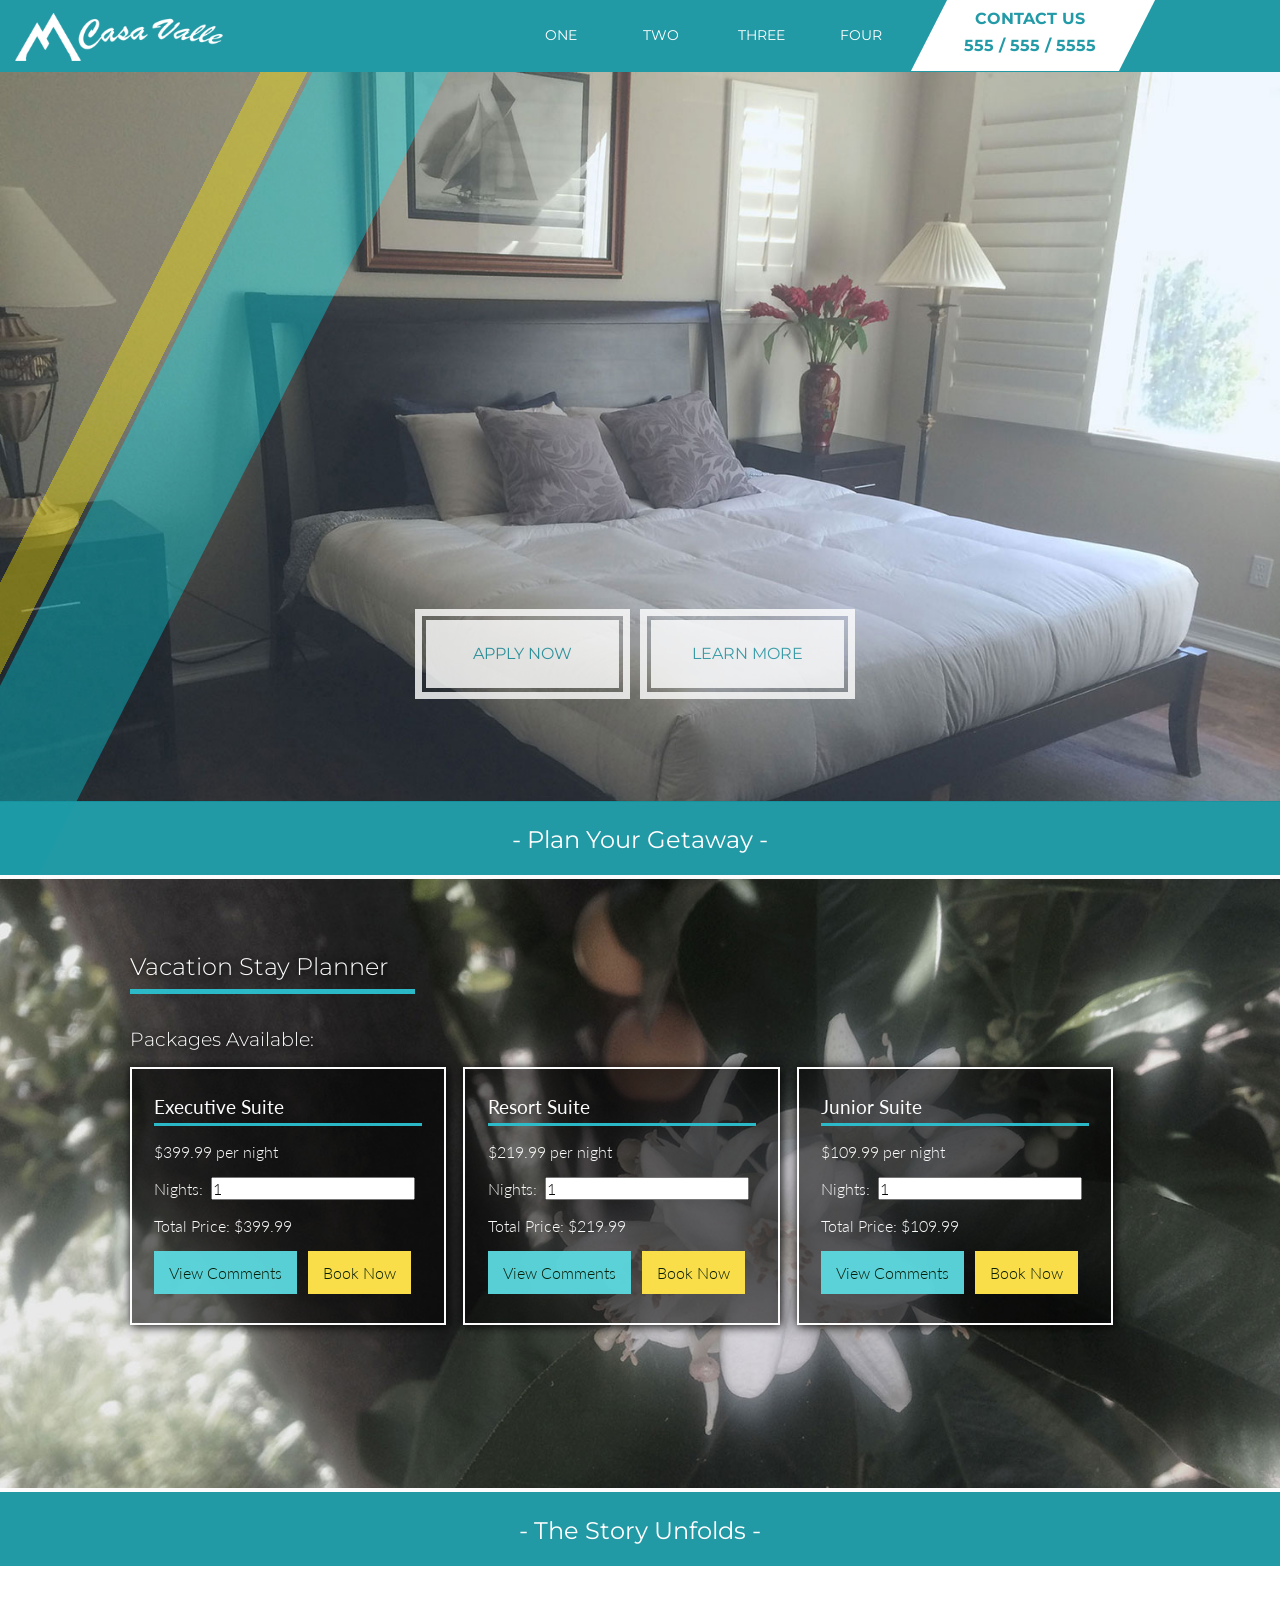
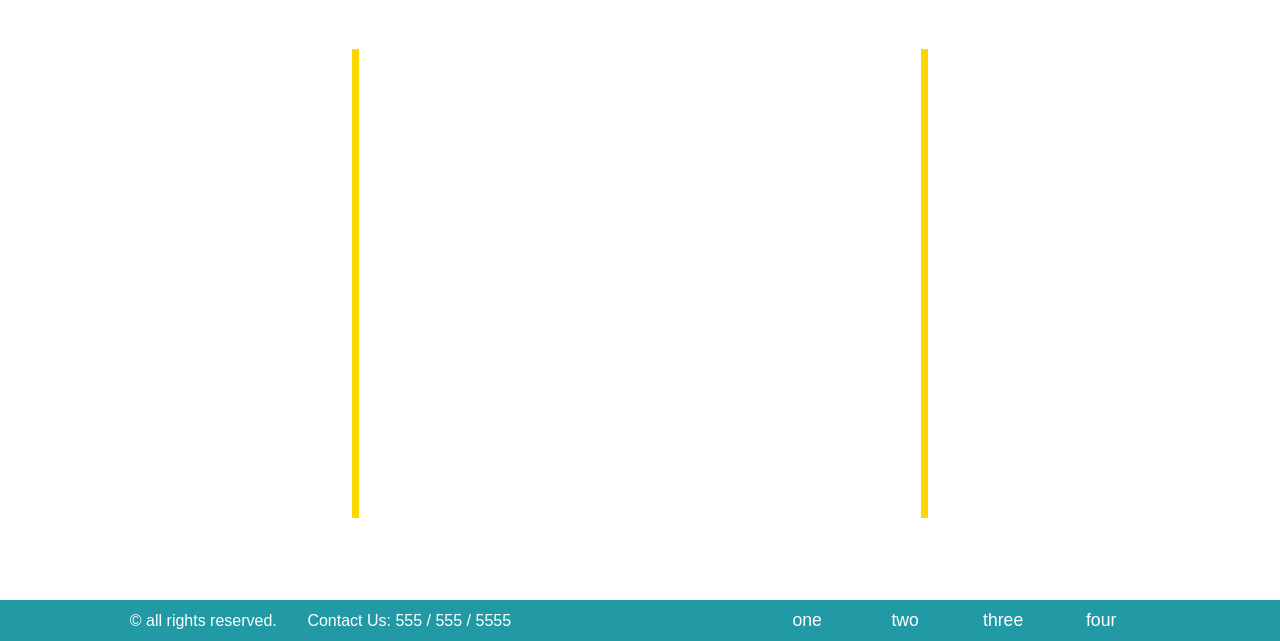
<file: index.html>
<!DOCTYPE html>
<html lang="en">

<head>
  <meta charset="UTF-8">
  <title>Casa Valle</title>
  <meta name="viewport" content="width=device-width, initial-scale=1.0">
  <link rel="stylesheet" href="css/main.css">
  
  <noscript>
    <style>
    body.hidden {
      display: block;
    }
    </style>
  </noscript>
  
  <link href='https://fonts.googleapis.com/css?family=Montserrat:400,700' rel='stylesheet' type='text/css'>
  <link href='https://fonts.googleapis.com/css?family=Lato:400,300,100' rel='stylesheet' type='text/css'>
</head>

<body class="hidden">
  <!--BEGIN HEADER SECTION-->
  <header class="bg-aqua">
    <div class="logo-container">
      <img src="img/logo.png" alt="" class="logo-img">
    </div>
    <div class="section-wrap">
      <div class="float-right header-content">
        <nav class="header-nav float-left">
          <ul class="header-nav-ul">
            <li class="header-nav-li float-left"><a href="#" class="header-nav-a text-white">one</a></li>
            <li class="header-nav-li float-left"><a href="#" class="header-nav-a text-white">two</a></li>
            <li class="header-nav-li float-left"><a href="#" class="header-nav-a text-white">three</a></li>
            <li class="header-nav-li float-left"><a href="#" class="header-nav-a text-white">four</a></li>
          </ul>
        </nav>
        <div class="contact-container float-left">
          <a class="contact-a contact-apply-now text-aqua font-heavy" href="#">contact us</a>
          <a class="contact-a contact-phone-number text-aqua font-heavy" href="tel:555-555-5555">555 / 555 / 5555</a>
          <div class="contact-background-skewed bg-white"></div>
        </div>
      </div>
    </div>
  </header>
  <div class="slideshow-container">
    <div class="main-overlay-container">
      <img class="main-overlay-img" src="img/main-overlay2.png" alt="">
    </div>
    <div class="center-button-container">
      <a class="center-button-a" href="#">
        <div class="center-button-outer">
          <div class="center-button-inner bg-white text-aqua">apply now</div>
        </div>
      </a>
      <a class="center-button-a" href="#">
        <div class="center-button-outer">
          <div class="center-button-inner bg-white text-aqua">learn more</div>
        </div>
      </a>
    </div>
    <!--SLIDESHOW IMAGES-->
    <img class="slideshow-img" src="img/bedroom.jpg" alt="">
    <img class="slideshow-img" src="img/flowers-mist.jpg" alt="">
  </div>
  <div class="divider divider1 bg-aqua">
    <h2 class="divider-h3 text-white font-medium">- Plan Your Getaway -</h2>
  </div>
  <!--END HEADER SECTION-->
  <!--BEGIN PLANNER SECTION-->
  <div class="vacation-section">
    <div class="section-wrap">
      <h2 class="vacation-header-h2">Vacation Stay Planner</h2>
      <h3 class="vacation-header-h3">Packages Available: </h3>
      <div class="vacation-container" data-price="399.99">
        <div class="vacation-dashboard">
          <h3 class="vacation-h3">Executive Suite</h3>
          <p class="vacation-p">$399.99 per night</p>
          <p class="vacation-p">Nights:&nbsp;
            <input type="number" class="num-of-nights" value="1" size="7" />
          </p>
          <p class="vacation-p total-price">Total Price: $<span class="total">399.99</span></p>
          <button class="vacation-buttons vacation-view-comments">View Comments</button>
          <button class="vacation-buttons vacation-book-now">Book Now</button>
        </div>
        <div class="comments" data-package="executive">
          <p class="comments-p">"The views from these room are breathtaking!"</p>
        </div>
      </div>
      <div class="vacation-container" data-price="219.99">
        <div class="vacation-dashboard">
          <h3 class="vacation-h3">Resort Suite</h3>
          <p class="vacation-p">$219.99 per night</p>
          <p class="vacation-p">Nights:&nbsp;
            <input type="number" class="num-of-nights" value="1" size="7" />
          </p>
          <p class="vacation-p total-price">Total Price: $<span class="total">219.99</span></p>
          <button class="vacation-buttons vacation-view-comments">View Comments</button>
          <button class="vacation-buttons vacation-book-now">Book Now</button>
        </div>
        <div class="comments" data-package="resort">
          <p class="comments-p">"The service was impeccable!"</p>
        </div>
      </div>
      <div class="vacation-container" data-price="109.99">
        <div class="vacation-dashboard">
          <h3 class="vacation-h3">Junior Suite</h3>
          <p class="vacation-p">$109.99 per night</p>
          <p class="vacation-p">Nights:&nbsp;
            <input type="number" class="num-of-nights" value="1" size="7" />
          </p>
          <p class="vacation-p total-price">Total Price: $<span class="total">109.99</span></p>
          <button class="vacation-buttons vacation-view-comments">View Comments</button>
          <button class="vacation-buttons vacation-book-now">Book Now</button>
        </div>
        <div class="comments" data-package="junior">
          <p class="comments-p">"We are coming back here next year!"</p>
        </div>
      </div>
      <div class="clear-both"></div>
    </div>
    <div class="clear-both"></div>
  </div>
  <!--END PLANNER SECTION-->
  <div class="divider divider2 bg-aqua">
    <h2 class="divider-h3 text-white font-medium">- The Story Unfolds -</h2>
  </div>
  <div class="effect-marker"></div>
  <!--BEGIN SECTION STORY-->
  <div class="section-story bg-white">
    <div class="section-wrap">
      <div class="section-story-border-wrap">
        <div class="section-story-col first col-6">
          <p class="section-story-col-p first text-dark-blue">Alteration literature to or an sympathize mr imprudence. Of is ferrars subject as enjoyed or tedious cottage. Procuring as in resembled by in agreeable. Next long no gave mr eyes.</p>
          <p class="section-story-col-p second text-dark-blue">Admiration advantages no he celebrated so pianoforte unreserved. Not its herself forming charmed amiable.</p>
        </div>
        <div class="section-story-col second col-6">
          <p class="section-story-col-p first text-dark-blue">Remainder recommend engrossed who eat she defective applauded departure joy. Get dissimilar not introduced day her apartments. Fully as taste he mr do smile abode every.</p>
          <p class="section-story-col-p text-dark-blue">Luckily offered article led lasting country minutes night splendid.</p>
        </div>
        <div class="clear-both"></div>
      </div>
    </div>
  </div>
  <!--END SECTION STORY-->
  <footer class="bg-aqua text-white font-light">
    <div class="section-wrap">
      <p class="footer-copy float-left">&copy; all rights reserved.</p>
      <p class="footer-contact float-left">contact us: <a class="footer-contact-a text-white" href="tel:555-555-5555">555 / 555 / 5555</a></p>
      <ul class="footer-nav-ul float-right">
        <li class="footer-nav-li float-left"><a href="#" class="footer-nav-a text-white">one</a></li>
        <li class="footer-nav-li float-left"><a href="#" class="footer-nav-a text-white">two</a></li>
        <li class="footer-nav-li float-left"><a href="#" class="footer-nav-a text-white">three</a></li>
        <li class="footer-nav-li float-left"><a href="#" class="footer-nav-a text-white">four</a></li>
      </ul>
      <p class="footer-copy-mobile">&copy; Copyright, all rights reserved.</p>
    </div>
  </footer>
  <script src="js/jquery-1.11.3.js"></script>
  <script src="js/jquery.visible.js"></script>
  <script src="js/main.js"></script>
</body>

</html>
</file>
<file: css/main.css>
/***********************
Project Name: Site Build 12182015
Author: Michael Solorio
Contact: msolorio.wd@gmail.com
***********************/


/***********************
NORMALIZE.CSS
***********************/


/*! normalize.css v3.0.2 | MIT License | git.io/normalize */

img,
legend {
    border: 0
}

legend,
td,
th {
    padding: 0
}

html {
    font-family: sans-serif;
    -ms-text-size-adjust: 100%;
    -webkit-text-size-adjust: 100%
}

body {
    margin: 0
}

article,
aside,
details,
figcaption,
figure,
footer,
header,
hgroup,
main,
menu,
nav,
section,
summary {
    display: block
}

audio,
canvas,
progress,
video {
    display: inline-block;
    vertical-align: baseline
}

audio:not([controls]) {
    display: none;
    height: 0
}

[hidden],
template {
    display: none
}

a {
    background-color: transparent
}

a:active,
a:hover {
    outline: 0
}

abbr[title] {
    border-bottom: 1px dotted
}

b,
optgroup,
strong {
    font-weight: 700
}

dfn {
    font-style: italic
}

h1 {
    font-size: 2em;
    margin: .67em 0
}

mark {
    background: #ff0;
    color: #000
}

small {
    font-size: 80%
}

sub,
sup {
    font-size: 75%;
    line-height: 0;
    position: relative;
    vertical-align: baseline
}

sup {
    top: -.5em
}

sub {
    bottom: -.25em
}

svg:not(:root) {
    overflow: hidden
}

figure {
    margin: 1em 40px
}

hr {
    -moz-box-sizing: content-box;
    box-sizing: content-box;
    height: 0
}

pre,
textarea {
    overflow: auto
}

code,
kbd,
pre,
samp {
    font-family: monospace, monospace;
    font-size: 1em
}

button,
input,
optgroup,
select,
textarea {
    color: inherit;
    font: inherit;
    margin: 0
}

button {
    overflow: visible
}

button,
select {
    text-transform: none
}

button,
html input[type=button],
input[type=reset],
input[type=submit] {
    -webkit-appearance: button;
    cursor: pointer
}

button[disabled],
html input[disabled] {
    cursor: default
}

button::-moz-focus-inner,
input::-moz-focus-inner {
    border: 0;
    padding: 0
}

input {
    line-height: normal
}

input[type=checkbox],
input[type=radio] {
    box-sizing: border-box;
    padding: 0
}

input[type=number]::-webkit-inner-spin-button,
input[type=number]::-webkit-outer-spin-button {
    height: auto
}

input[type=search] {
    -webkit-appearance: textfield;
    -moz-box-sizing: content-box;
    -webkit-box-sizing: content-box;
    box-sizing: content-box
}

input[type=search]::-webkit-search-cancel-button,
input[type=search]::-webkit-search-decoration {
    -webkit-appearance: none
}

fieldset {
    border: 1px solid silver;
    margin: 0 2px;
    padding: .35em .625em .75em
}

table {
    border-collapse: collapse;
    border-spacing: 0
}


/***********************
GENERAL STYLES
***********************/

*,
*::before,
*::after {
    margin: 0;
    padding: 0;
    -webkit-box-sizing: border-box;
    -moz-box-sizing: border-box;
    box-sizing: border-box;
}

body {
    font-family: 'Montserrat', sans-serif;
}
body.hidden {
    display:none;
}

ul {
    list-style-type: none;
}

.section-wrap {
    max-width: 1115px;
    margin: 0 auto;
    padding: 0 3.7%;
}

.clear-both {
    clear: both;
}

.float-right {
    float: right;
    position: relative;
}

.float-left {
    float: left;
}

.font-light {
    font-weight: 100;
}

.font-medium {
    font-weight: 400;
}

.font-heavy {
    font-weight: 700;
}


/*************************************
GRID
**************************************/

.col-1 {
    width: 8.33333%;
}

.col-2 {
    width: 16.6667%;
}

.col-3 {
    width: 25%;
}

.col-4 {
    width: 33.3333%;
}

.col-5 {
    width: 41.6667%;
}

.col-6 {
    width: 50%;
}

.col-7 {
    width: 58.3333%;
}

.col-8 {
    width: 66.6667%;
}

.col-9 {
    width: 75%;
}

.col-10 {
    width: 83.3333%;
}

.col-11 {
    width: 91.6667%;
}

.col-12 {
    width: 100%;
}


/***********************
COLORS
***********************/

.text-white {
    color: #fff;
}

.bg-white {
    background: #FFF;
}

.text-aqua {
    color: rgba(22, 149, 162, 0.95);
}

.bg-aqua {
    background: rgba(22, 149, 162, 0.95);
}

.text-dark-blue {
    color: #40676B;
}

.bg-dark-blue {
    background: #28494C;
}


/*************************************
HEADER
**************************************/

header {
    height: 71px;
}

.header-content {
    position: relative;
    left: -47px;
}
.contact-phone-number {
        -webkit-transition: all .4s ease-in-out;
    -moz-transition: all .4s ease-in-out;
    -o-transition: all .4s ease-in-out;
    transition: all .4s ease-in-out;
}

/*************************************
LOGO
**************************************/
.logo-container {
	float:left;
	width: 22%;
	max-width: 208px;
}
.logo-img {
	width: 100%;
	margin: 8px 15px;
}

/*************************************
NAVIGATION
**************************************/

.header-nav {
    margin-right: 46px;
}

.header-nav-a {
    display: block;
    text-decoration: none;
    width: 100px;
    height: 71px;
    line-height: 71px;
    text-align: center;
    text-transform: uppercase;
    font-size: .9em;
    border-top: 0px solid rgba(255, 215, 0, 0);
    border-bottom: 0px solid rgba(255, 215, 0, 0);
    -webkit-transition: all 250ms ease-in-out;
    -moz-transition: all 250ms ease-in-out;
    -o-transition: all 250ms ease-in-out;
    transition: all 250ms ease-in-out;
}

.header-nav-a:hover {
    border-top: 7px solid #FFD700;
    border-bottom: 7px solid #FFD700;
    line-height: 57px;
}


/*************************************
CONTACT
**************************************/

.contact-container {
    position: relative;
    height: 71px;
    width: 146px;
    padding-top: 9px;
}

.contact-a {
    position: relative;
    z-index: 2;
    display: block;
    text-decoration: none;
    font-size: 1em;
    text-transform: uppercase;
    text-align: center;
}

.contact-apply-now {
    padding-bottom: 8px;
}

.contact-background-skewed {
    position: absolute;
    z-index: 1;
    top: 0;
    left: -28px;
    height: 71px;
    width: 208px;
    transform: skewX(-27deg);
}


/*************************************
SLIDESHOW
**************************************/

.slideshow-container {
    position: relative;
    width: 100%;
    height: 0;
    padding-bottom: 57%;
    border-top: 1px solid rgba(22, 149, 162, 0.95);
}

.slideshow-img {
    position: absolute;
    top: 0;
    left: 0;
    width: 100%;
}


/*************************************
OVERLAY
**************************************/

.main-overlay-container {
    position: absolute;
    z-index: 2;
}

.main-overlay-img {}


/*************************************
CENTER BUTTONS
**************************************/

.center-button-container {
    position: relative;
    z-index: 2;
    /*opacity: 0;*/
    width: 461px;
    margin: 518px auto 0;
    text-align: center;
}

.center-button-a {
    float: left;
    text-decoration: none;
    margin: 0px 5px;
}

.center-button-outer {
    border: 7px solid #fff;
    width: 215px;
}

.center-button-inner {
    margin: 4px;
    text-transform: uppercase;
    text-align: center;
    height: 68px;
    line-height: 68px;
    -webkit-transition: all 400ms ease-in-out;
    -moz-transition: all 400ms ease-in-out;
    -o-transition: all 400ms ease-in-out;
    transition: all 400ms ease-in-out;
}

.center-button-outer:hover > .center-button-inner {
    background: rgba(13, 51, 46, 0.79);
    color: #fff;
}


/*************************************
DIVIDER1
**************************************/

.divider {
    position: relative;
    z-index: 3;
    height: 78px;
    margin-top: -1px;
}
.divider-h3 {
    line-height: 78px;
    text-align: center;
    text-transform: capitalize;
}
.divider1 {
	border-bottom: 4px solid #fcfcfc;
}

/*************************************
PLANNER SECTION
**************************************/


.vacation-header-h2, .vacation-header-h3 {
	color: #fcfcfc;
	text-shadow: 1px 1px 9px #060606;
	font-weight: 300;
	margin: 0 0 16px;
}
.vacation-header-h2 {
	    margin-bottom: 34px;
	    padding: 8px 0;
	    max-width: 285px;
	    border-bottom: 5px solid rgba(44, 193, 208, 0.95);
	    /* border-bottom: 5px solid #ffd700; */
}
.vacation-header-h3 {
	
}

.vacation-section {
    background: url('../img/flowers2.jpg') no-repeat left;
    background-size: cover;
    padding: 65px 0;
    position: relative;
    z-index: 2;
}

.vacation-container {
    width: 31%;
    float: left;
    margin: 0 1.7% 1.7% 0;
    font-family: 'Lato', sans-serif;
    font-weight: 300;
    height: 340px;
}

.vacation-dashboard {
    background: rgba(0, 0, 0, 0.55);
    -webkit-box-shadow: 1px 1px 5px #000;
    box-shadow: 1px 1px 10px #000;
    padding: 7%;
    border: 2px solid #fcfcfc;
    color: #fcfcfc;
}

.vacation-h3 {
    margin: 0 0 16px;
    padding: 5px 0;
    font-weight: 400;
    border-bottom: 3px solid rgba(44, 193, 208, 0.95);
    /* border-bottom: 3px solid #ffd700; */
}

.vacation-p {
    /* font-family:'Lato', sans-serif; */
    margin: 0 0 16px;
}
input[type=number]::-webkit-inner-spin-button, 
input[type=number]::-webkit-outer-spin-button { 
  -webkit-appearance: none; 
  margin: 0; 
}
.num-of-nights { 
	color: #080808;
}
.vacation-buttons {
	color:#081f09;
	padding: 12px 15px;
	margin: 0 7px 7px 0;
	border:none;
	background: rgba(44, 193, 208, 0.95);

	font-weight: 300;
	-moz-border-radius: 3px 3px 3px 3px;
	-ms-border-radius: 3px 3px 3px 3px;
	-o-border-radius: 3px 3px 3px 3px;
	-webkit-transition: 250ms all ease-in-out;
	-o-transition: 250ms all ease-in-out;
	transition: 250ms all ease-in-out;
}
.vacation-book-now {
	background: #F9DD49;
}
.vacation-book-now:hover {
	background: hsla(47,100%,50%,1);
}
.vacation-view-comments {
	background: hsla(183, 68%, 62%, 0.95);
}
.vacation-view-comments:hover {
	background: rgba(0, 220, 232, 0.95);
	background: rgba(83, 246, 255, 0.95);
}

.total{}

.comments {
	display:none;
    background: rgba(0, 0, 0, 0.55);
    padding: 10% 7%;
    -webkit-border-radius: 0 0 3px 3px;
    -moz-border-radius: 0 0 3px 3px;
    -ms-border-radius: 0 0 3px 3px;
    -o-border-radius: 0 0 3px 3px;
    border-radius: 0 0 3px 3px;
    font-family: sans-serif;
}

.comments-p {
    color: #fcfcfc;
    font-style: italic;
}
/*************************************
DIVIDER2
**************************************/
.divider2 {
	border-top: 4px solid #fcfcfc;
}

/*************************************
SECTION STORY
**************************************/
.effect-marker {
    position: relative;
    top: 320px;
}
.section-story {
    position: relative;
    z-index: 3;
    padding-top: 1px;
    padding-bottom: 1px;
}

.section-story-border-wrap {
    margin: 8% 0;
    border-left: 7px solid #FFD700;
    border-right: 7px solid #FFD700;
}

.section-story-col {
    float: left;
    padding: 0 4%;
}

.section-story-col-p {
    font-size: 1.9em;
}

.section-story-col-p.first {
    margin-bottom: 6%;
}


/*************************************
FOOTER
**************************************/

footer {
    height: 41px;
    font-family: sans-serif;
}

.footer-copy {
    line-height: 41px;
    margin-right: 3%;
}

.footer-copy-mobile {
    display: none;
}

.footer-contact {
    line-height: 41px;
    text-transform: capitalize;
}

.footer-contact-a {
    text-decoration: none;
}

.footer-nav-a {
    display: block;
    text-decoration: none;
    line-height: 41px;
    width: 98px;
    text-align: center;
    font-size: 1.1em;
    -webkit-transition: all 400ms ease-in-out;
    -moz-transition: all 400ms ease-in-out;
    -o-transition: all 400ms ease-in-out;
    transition: all 400ms ease-in-out;
}

.footer-nav-a:hover, .contact-phone-number:hover {
    color: rgb(255, 211, 87);
}


/*************************************
MEDIA QUERIES
**************************************/

@media only screen and (max-width: 1126px) {
    .center-button-container {
        margin-top: 447px;
    }
}

@media only screen and (max-width: 1024px) {
	/*HEADER******************************/    
	.header-nav-a {
		width:75px;
	}

    /*OVERLAY IMAGE******************************/
    .main-overlay-img {
        width: 297px;
    }
    /*CENTER BUTTONS******************************/
    .center-button-container {
        margin-top: 308px;
    }
    /*FOOTER******************************/
    .footer-nav-a {
        width: 68px;
    }
}

@media only screen and (max-width: 767px) {
    /*HEADER*************************************/
    header {
        height: 213px;
    }
    .header-content {
        position: static;
        float: none;
    }
    .header-nav {
        float: none;
        display: block;
        width: 324px;
        height: 51px;
        margin: 0 auto 8px;
    }
    .header-nav-a {
        width: 81px;
        height: 51px;
        line-height: 51px;
    }
    .header-nav-a:hover {
    	line-height: 39px;
    }
    .contact-container {
        float: none;
        display: block;
        margin: 0 auto;
    }
	/*LOGO******************************/
	.logo-container {display: block;float: none;margin: 0 auto;width: 50%;}
	.logo-img {
		
	}

    /*OVERLAY IMAGE******************************/
    .main-overlay-img {
        width: 146px;
    }
    /*CENTER BUTTONS******************************/
    .center-button-container {
        margin-top: 251px;
        width: 282px;
        height: 65px;
    }
    .center-button-a {
        margin: 0 2px;
    }
    .center-button-outer {
        width: 137px;
        border: 5px solid #fff;
    }
    .center-button-inner {
        height: 37px;
        line-height: 37px;
        margin: 3px;
        font-size: .9em;
    }
    /*DIVIDER1******************************/
    .divider {
        height: 48px;
    }
    .divider-h3 {
        line-height: 48px;
        font-size: 1.2em;
    }
	/*PLANNER******************************/
	.vacation-container {
		width:100%;
		margin:0 0 3%;
		height: inherit;
	}
	.vacation-dashboard {
		padding: 3%;
	}
	.vacation-header-2, .vacation-header-3 {
		margin: 0 0 5% 5%;
	}
	.comments {
		padding: 2.7%;
	}
    /*STORY2******************************/
    .section-story-col {
        float: none;
        width: 100%;
    }
    .section-story-col-p {
        font-size: 1.4em;
    }
    .section-story-col-p.first,
    .section-story-col-p.second {
        margin-bottom: 3%;
    }
    /*FOOTER******************************/
    footer {
        height: 151px;
    }
    .footer-copy {
        display: none;
    }
    .footer-contact {
        display: block;
        width: 210px;
        line-height: 36px;
        margin: 0 auto;
        float: none;
    }
    .footer-nav-ul {
        float: none;
        display: block;
        width: 281px;
        height: 10px;
        margin: 0 auto;
    }
    .footer-nav-a {
        line-height: 36px;
    }
    .footer-copy-mobile {
        display: block;
        line-height: 36px;
        width: 161px;
        margin: 0 auto;
        text-align: center;
    }
}

@media only screen and (max-width: 600px) {
    .center-button-container {
        margin-top: 127px;
    }
}

@media only screen and (max-width: 420px) {
    /*HEADER*************************************/
    header {
        height: 219px;
    }
    .header-nav {
        width: 288px;
        height: 36px;
    }
    .header-nav-a {
        width: 72px;
        height: 36px;
        line-height: 36px;
    }
    .header-nav-a:hover {
    	line-height: 24px;
    }
    .contact-container {
        margin: 1px auto 0;
    }
    /*CENTER BUTTONS******************************/
    .center-button-container {
        margin-top: 79px;
        width: 305px;
    }

    /*FOOTER******************************/
    .footer-contact {
        font-size: .9em;
    }
    .footer-nav-a {
        font-size: .9em;
    }
    .footer-copy-mobile {
        font-size: .9em;
    }
}
</file>
